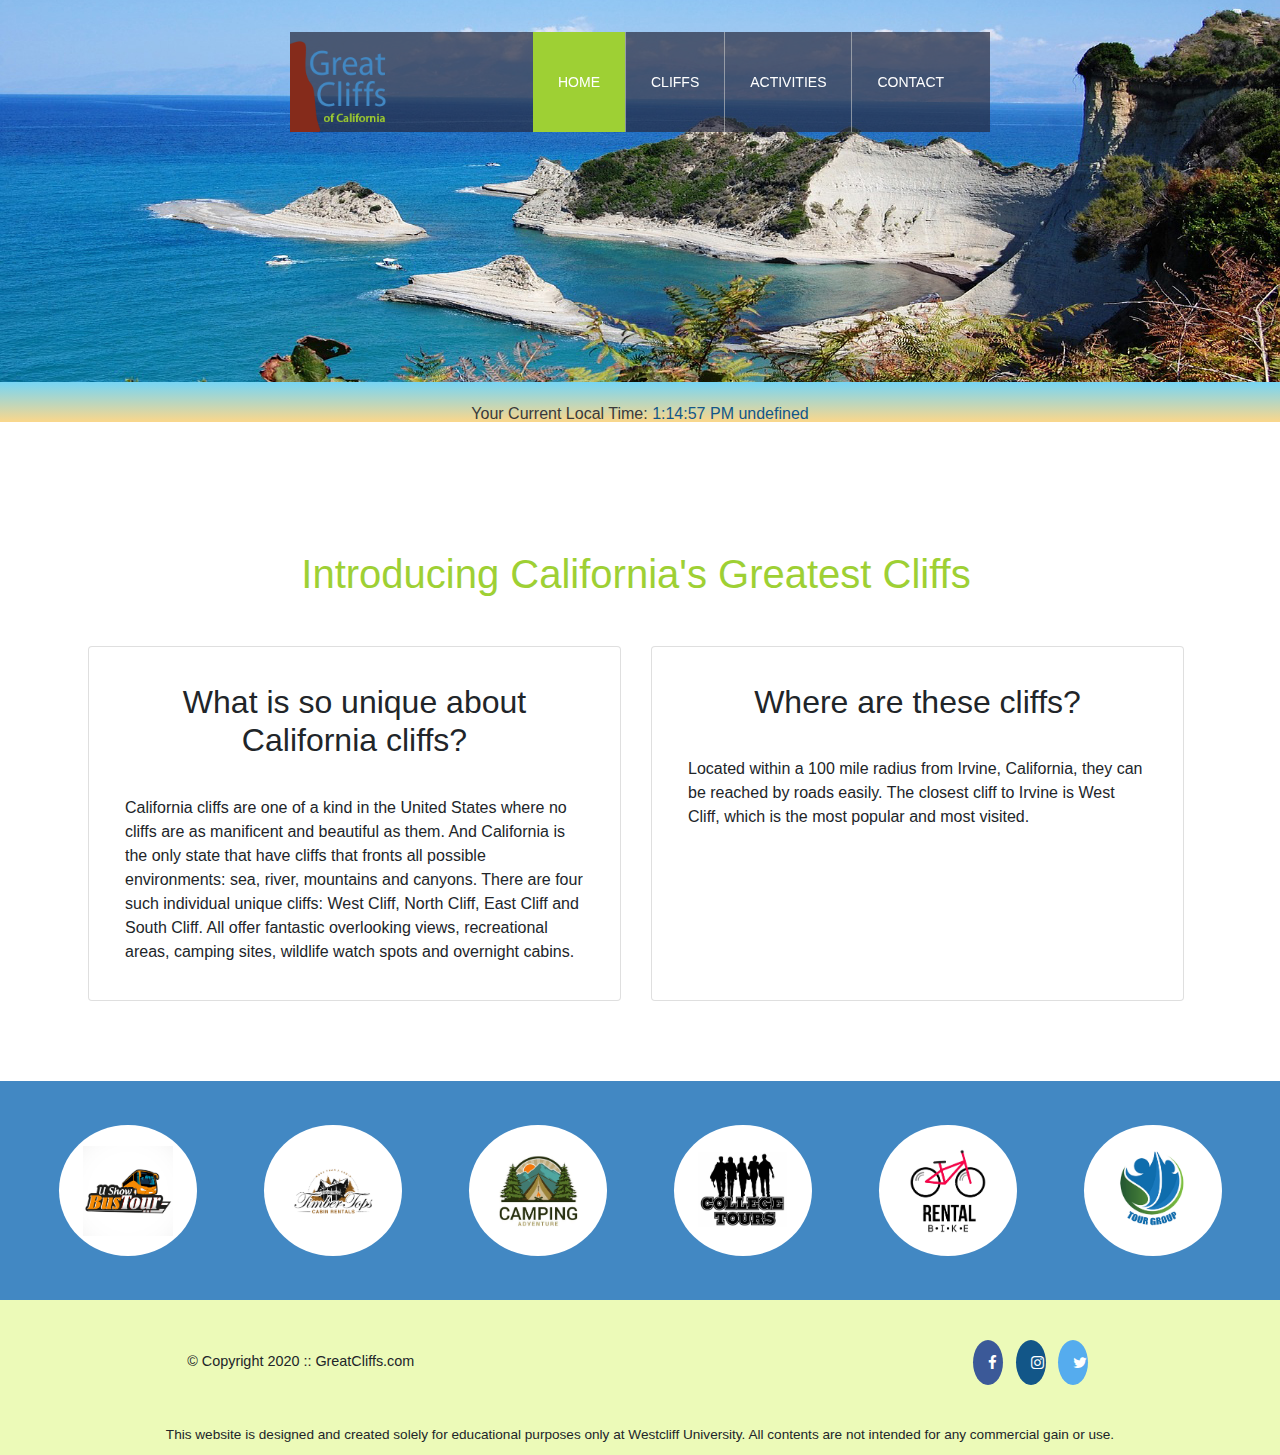
<file: index.html>
<!DOCTYPE html>
<html>
    <head>
        <title>Greatest Cliffs</title>
        <meta charset="utf-8">
        <meta name="viewport" content="width = device-width, initial-scale = 1, shrink-to-fit = no">
        
        <!-- Bootstrap CSS -->
        <link rel="stylesheet" href="https://maxcdn.bootstrapcdn.com/bootstrap/4.5.2/css/bootstrap.min.css">

        <!-- Font Awesome -->
        <link rel="stylesheet" href="https://cdnjs.cloudflare.com/ajax/libs/font-awesome/4.7.0/css/font-awesome.min.css">

        <link rel="stylesheet" href="styles.css">
    </head>
    <body id="home">
        <div>
            <div class="main-header">
                <div class="logo">
                    <img src="images/logo.png" alt="Great Cliffs Logo" width="125">
                </div>
                <nav class="main-menu navbar navbar-expand-lg navbar-dark bg-transparent">
                    <!-- Hamburger Menu -->
                    <button class="navbar-toggler" type="button" data-toggle="collapse" data-target="#navbarContent"
                        aria-controls="navbarContent" aria-expanded="false" aria-label="Toggle navigation">
                
                        <span class="navbar-toggler-icon"></span>
                    </button>
                    <div class="collapse navbar-collapse" id="navbarContent">
                        <ul class="navbar-nav">
                            <li class="active nav-item"><a href="index.html">Home</a></li>
                            <li class="nav-item"><a href="cliffs.html">Cliffs</a></li>
                            <li class="nav-item"><a href="activities.html">Activities</a></li>
                            <li class="nav-item"><a href="contact.html">Contact</a></li>
                        </ul>
                    </div>
                </nav>
            </div>
            <header></header>
            <section id="timeofday">
                <span>Your Current Local Time: </span>
                <span id="clock"></span>
            </section>
            <main>
                <div class="grid_system">
                    <h1 class="text-center m-5">Introducing California's Greatest Cliffs</h1>
                    <div class="row card-deck">
                        <div class="card col-sm-6 p-3">
                            <div class="card-body">
                                <h2 class="card-title text-center pb-4">What is so unique about California cliffs?</h2>
                                <p class="card-text">
                                    California cliffs are one of a kind in the United States where
                                    no cliffs are as manificent and beautiful as them. And
                                    California is the only state that have cliffs that fronts all
                                    possible environments: sea, river, mountains and canyons. There
                                    are four such individual unique cliffs: West Cliff, North Cliff,
                                    East Cliff and South Cliff. All offer fantastic overlooking
                                    views, recreational areas, camping sites, wildlife watch spots
                                    and overnight cabins.
                                </p>
                            </div>
                        </div>
                        <div class="card col-sm-6 p-3">
                            <div class="card-body">
                                <h2 class="card-title text-center pb-4">Where are these cliffs?</h2>
                                <p class="card-text">
                                    Located within a 100 mile radius from Irvine, California, they
                                    can be reached by roads easily. The closest cliff to Irvine is
                                    West Cliff, which is the most popular and most visited.
                                </p>
                            </div>
                        </div>
                    </div>
                </div>
            </main>
            <section>
                <ul id="partners">
                    <div class="grid-system">
                        <div id="partnersRow" class="row">
                        </div>
                    </div>
                </ul>
            </section>
            <footer>
                <div id="nondisclaimer">
                    <div class="copy">
                        &copy; Copyright 2020 :: GreatCliffs.com
                    </div>
                    <div class="social">
                        <a href="#" class="fa fa-facebook"></a>
                        <a href="#" class="fa fa-instagram"></a>
                        <a href="#" class="fa fa-twitter"></a>
                    </div>
                </div>
                <div id="disclaimer">
                    <p>
                        This website is designed and created solely for educational purposes only at Westcliff University. 
                        All contents are not intended for any commercial gain or use.
                    </p>
                </div>
            </footer>
        </div>

        <!-- Digital Clock -->
        <script src="js/digclock.js"></script>

        <!-- Partners -->
        <script src="js/site_scripts.js"></script>

        <!-- Bootstrap jQuery -->
        <script src="https://ajax.googleapis.com/ajax/libs/jquery/3.5.1/jquery.min.js"></script>
        <!-- Bootstrap Popper -->
        <script src="https://cdnjs.cloudflare.com/ajax/libs/popper.js/1.16.0/umd/popper.min.js"></script>
        <!-- Bootstrap JS -->
        <script src="https://maxcdn.bootstrapcdn.com/bootstrap/4.5.2/js/bootstrap.min.js"></script>

    </body>
</html>
</file>
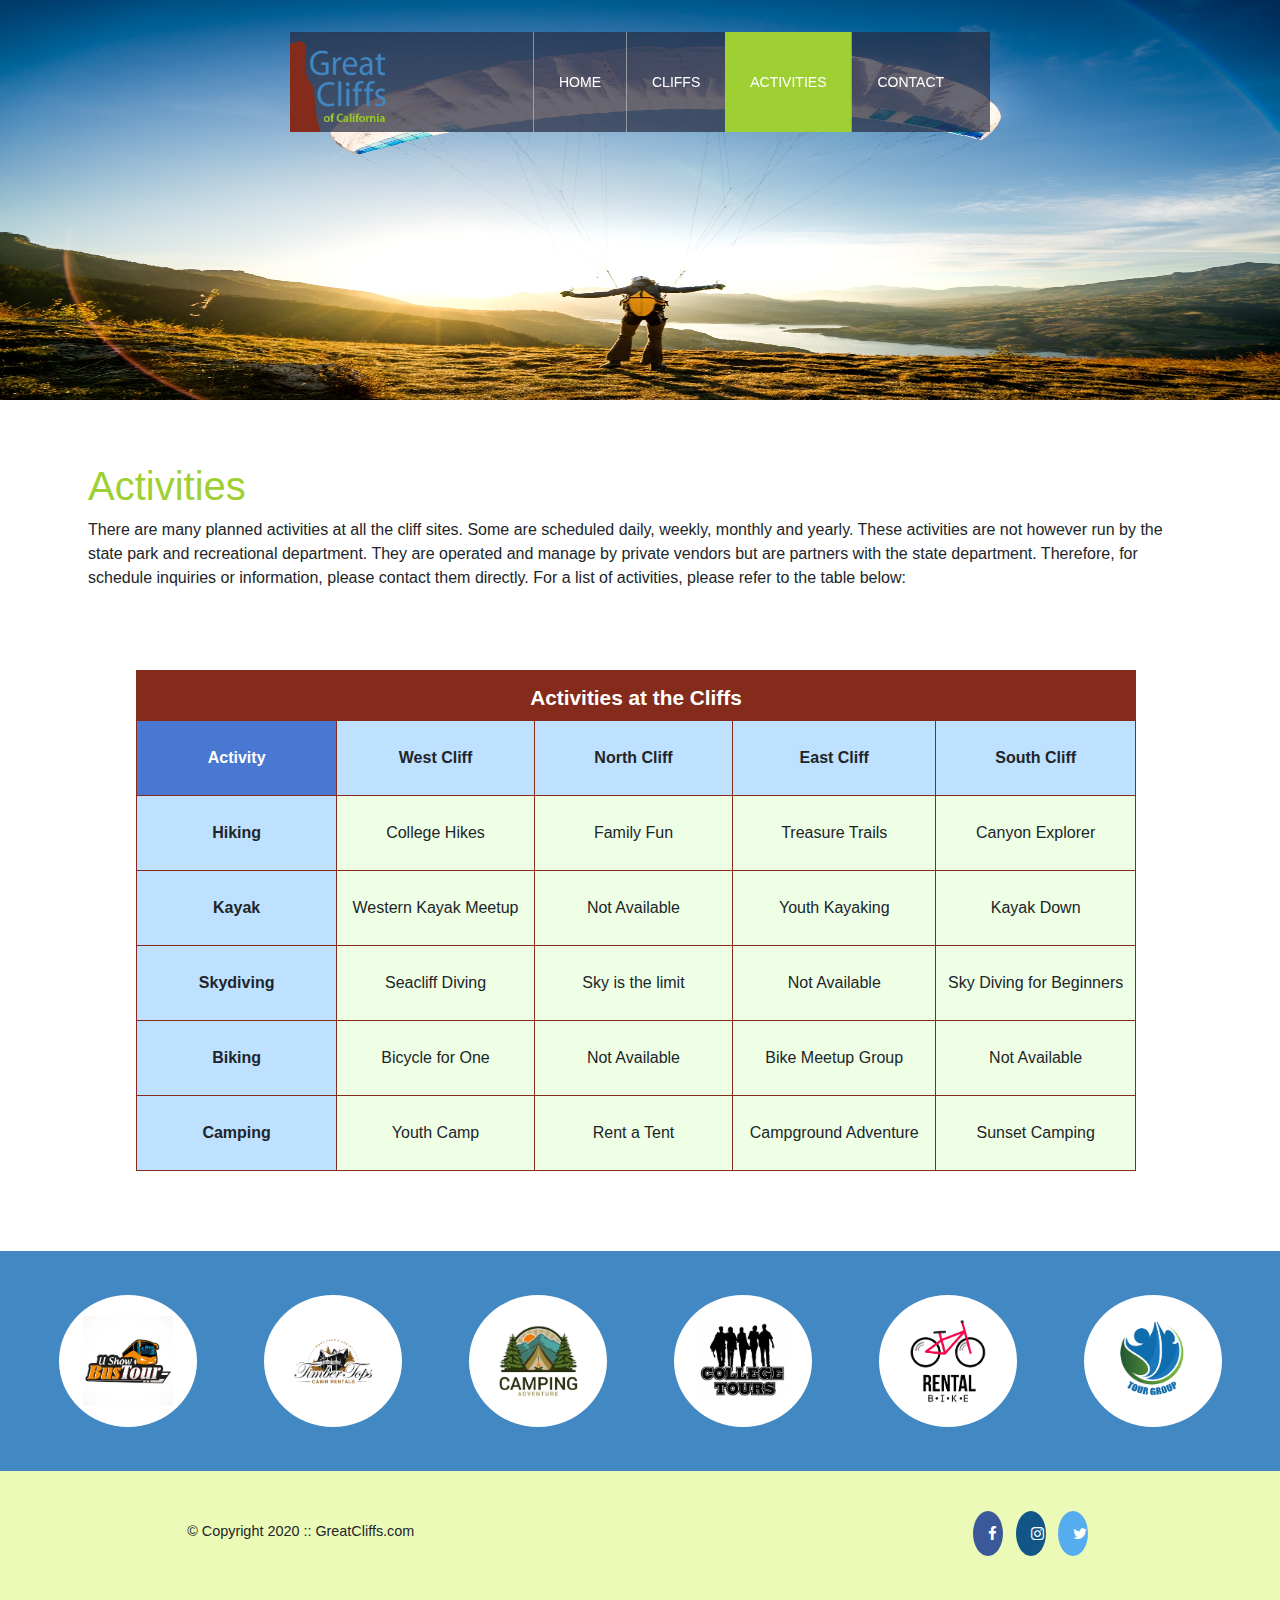
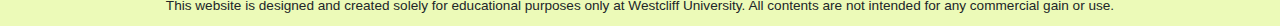
<file: activities.html>
<!DOCTYPE html>
<html>
    <head>
        <title>Greatest Cliffs</title>
        <meta charset="utf-8">
        <meta name="viewport" content="width = device-width, initial-scale = 1, shrink-to-fit = no">
        
        <!-- Bootstrap CSS -->
        <link rel="stylesheet" href="https://maxcdn.bootstrapcdn.com/bootstrap/4.5.2/css/bootstrap.min.css">

        <!-- Font Awesome -->
        <link rel="stylesheet" href="https://cdnjs.cloudflare.com/ajax/libs/font-awesome/4.7.0/css/font-awesome.min.css">
        <link rel="stylesheet" href="styles.css">
        <script type="text/javascript" src="https://code.jquery.com/jquery-3.7.1.min.js"></script>
    </head>
    <body id="activities">
        <div>
            <div class="main-header">
                <div class="logo">
                    <img src="images/logo.png" alt="Great Cliffs Logo" width="125">
                </div>
                <nav class="main-menu navbar navbar-expand-lg navbar-dark bg-transparent">
                    <!-- Hamburger Menu -->
                    <button class="navbar-toggler" type="button" data-toggle="collapse" data-target="#navbarContent"
                        aria-controls="navbarContent" aria-expanded="false" aria-label="Toggle navigation">
                
                        <span class="navbar-toggler-icon"></span>
                    </button>
                    <div class="collapse navbar-collapse" id="navbarContent">
                        <ul class="navbar-nav">
                            <li class="nav-item"><a href="index.html">Home</a></li>
                            <li class="nav-item"><a href="cliffs.html">Cliffs</a></li>
                            <li class="active nav-item"><a href="activities.html">Activities</a></li>
                            <li class="nav-item"><a href="contact.html">Contact</a></li>
                        </ul>
                    </div>
                </nav>
            </div>
            <header></header>
            <main>
                <h1>Activities</h1>
                <p>
                    There are many planned activities at all the cliff sites. Some are scheduled daily, weekly, 
                    monthly and yearly. These activities are not however run by the state park and recreational 
                    department. They are operated and manage by private vendors but are partners with the state 
                    department. Therefore, for schedule inquiries or information, please contact them directly. 
                    For a list of activities, please refer to the table below:
                </p>
                <div class="table-responsive">
                    <table>
                        <caption>Activities at the Cliffs</caption>
                        <thead>
                            <tr>
                                <th>Activity</th>
                                <th>West Cliff</th>
                                <th>North Cliff</th>
                                <th>East Cliff</th>
                                <th>South Cliff</th>
                            </tr>
                        </thead>
                        <tbody>
                            <tr>
                                <td>Hiking</td>
                                <td>College Hikes</td>
                                <td>Family Fun</td>
                                <td>Treasure Trails</td>
                                <td>Canyon Explorer</td>
                            </tr>
                            <tr>
                                <td>Kayak</td>
                                <td>Western Kayak Meetup</td>
                                <td>Not Available</td>
                                <td>Youth Kayaking</td>
                                <td>Kayak Down</td>
                            </tr>
                            <tr>
                                <td>Skydiving</td>
                                <td>Seacliff Diving</td>
                                <td>Sky is the limit</td>
                                <td>Not Available</td>
                                <td>Sky Diving for Beginners</td>
                            </tr>
                            <tr>
                                <td>Biking</td>
                                <td>Bicycle for One</td>
                                <td>Not Available</td>
                                <td>Bike Meetup Group</td>
                                <td>Not Available</td>
                            </tr>
                            <tr>
                                <td>Camping</td>
                                <td>Youth Camp</td>
                                <td>Rent a Tent</td>
                                <td>Campground Adventure</td>
                                <td>Sunset Camping</td>
                            </tr>
                        </tbody>
                    </table>
                </div>

                <!-- The Modal -->
                <div class="modal" id="displaySelectedModal">
                    <div class="modal-dialog">
                        <div class="modal-content">
                    
                            <!-- Modal Header -->
                            <div class="modal-header">
                                <h4 class="modal-title">My selected activities to enquire:</h4>
                                <button type="button" class="close" data-dismiss="modal">&times;</button>
                            </div>
                        
                            <!-- Modal body -->
                            <div class="modal-body">
                            </div>
                        
                            <!-- Modal footer -->
                            <div class="modal-footer">
                                <button type="button" class="btn btn-success" data-dismiss="modal">Back to Activities</button>
                                <button type="button" class="btn btn-primary">Get Info</button>
                            </div>
                        </div>
                    </div>
                </div>
            </main>
            <section>
                <ul id="partners">
                    <div class="grid-system">
                        <div id="partnersRow" class="row">
                        </div>
                    </div>
                </ul>
            </section>
            <footer>
                <div id="nondisclaimer">
                    <div class="copy">
                        &copy; Copyright 2020 :: GreatCliffs.com
                    </div>
                    <div class="social">
                        <a href="#" class="fa fa-facebook"></a>
                        <a href="#" class="fa fa-instagram"></a>
                        <a href="#" class="fa fa-twitter"></a>
                    </div>
                </div>
                <div id="disclaimer">
                    <p>
                        This website is designed and created solely for educational purposes only at Westcliff University. 
                        All contents are not intended for any commercial gain or use.
                    </p>
                </div>
            </footer>
        </div>

        <!-- Partners -->
        <script src="js/site_scripts.js"></script>
        <script src="js/activity.js"></script>

        <!-- Bootstrap jQuery -->
        <script src="https://ajax.googleapis.com/ajax/libs/jquery/3.5.1/jquery.min.js"></script>
        <!-- Bootstrap Popper -->
        <script src="https://cdnjs.cloudflare.com/ajax/libs/popper.js/1.16.0/umd/popper.min.js"></script>
        <!-- Bootstrap JS -->
        <script src="https://maxcdn.bootstrapcdn.com/bootstrap/4.5.2/js/bootstrap.min.js"></script>
    </body>
</html>
</file>
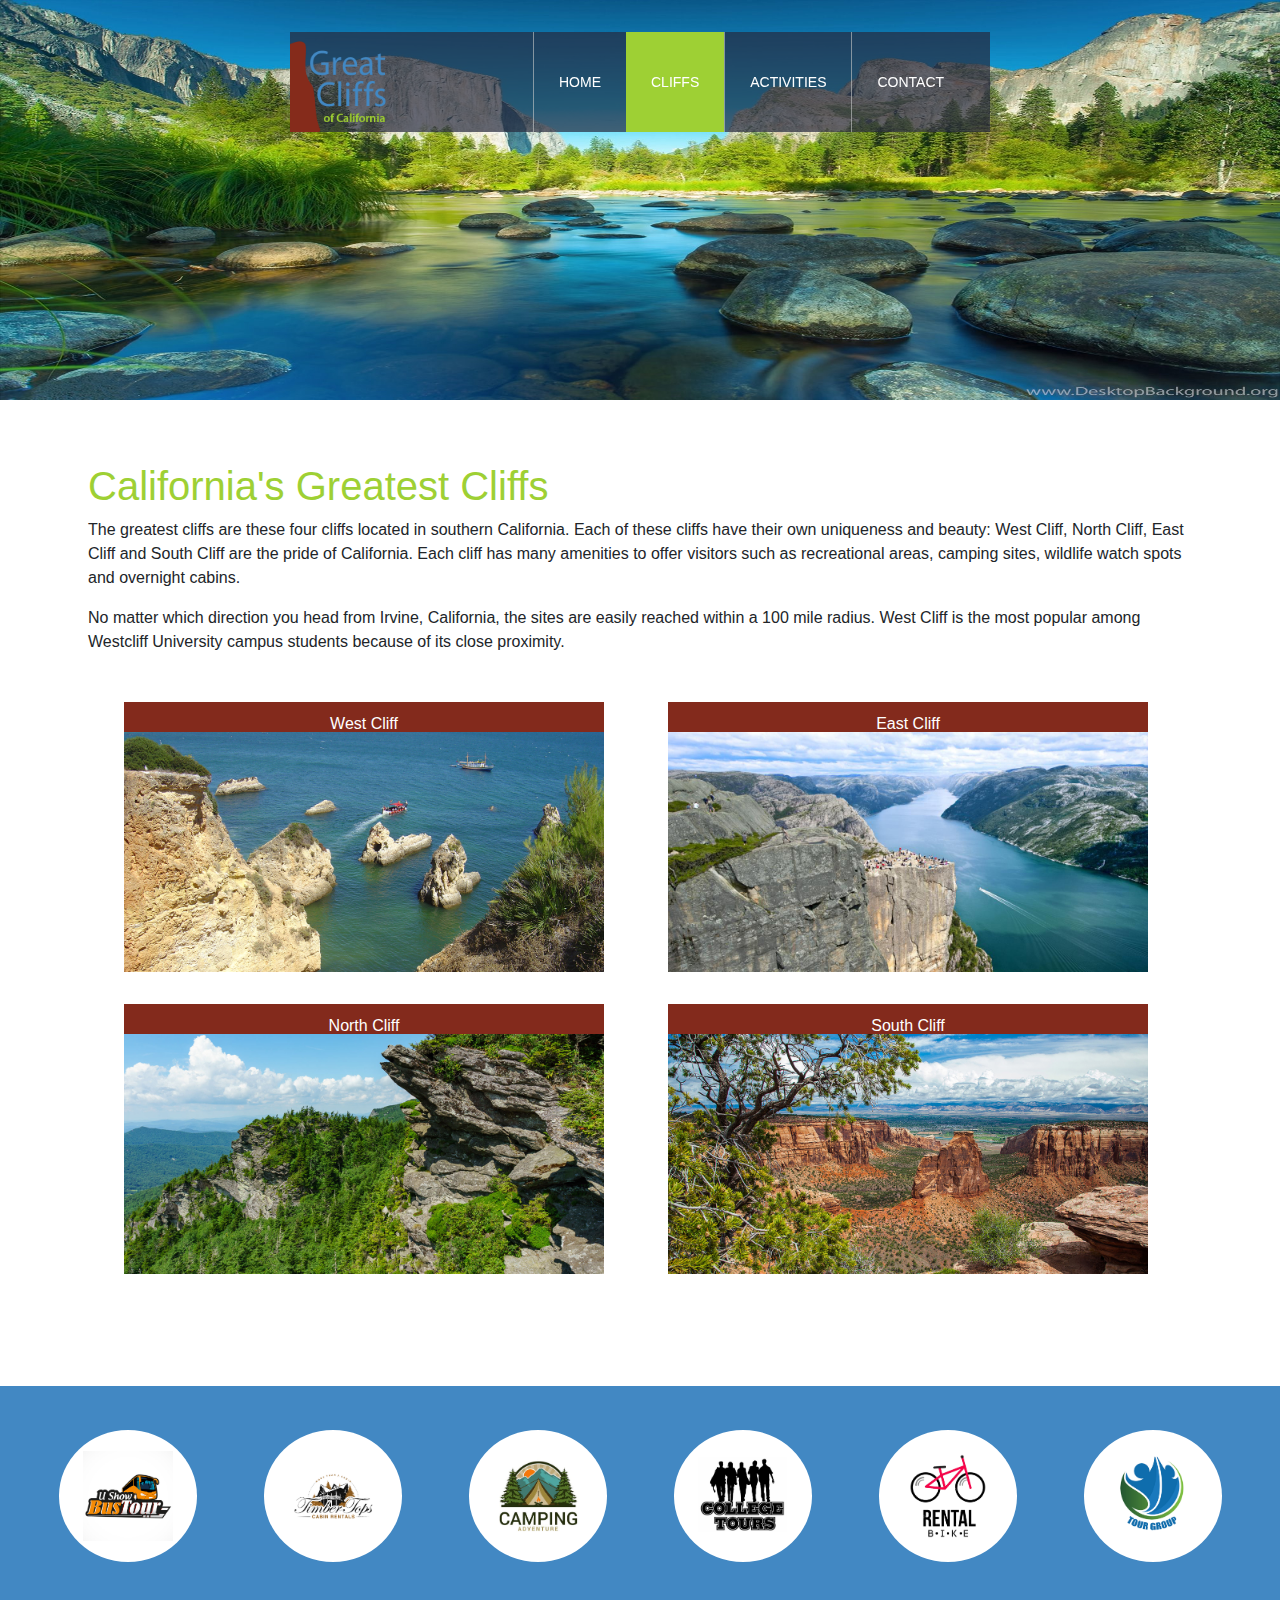
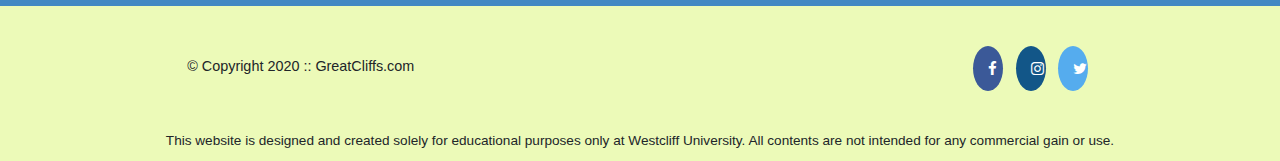
<file: cliffs.html>
<!DOCTYPE html>
<html>
    <head>
        <title>Greatest Cliffs</title>
        <meta charset="utf-8">
        <meta name="viewport" content="width = device-width, initial-scale = 1, shrink-to-fit = no">
        
        <!-- Bootstrap CSS -->
        <link rel="stylesheet" href="https://maxcdn.bootstrapcdn.com/bootstrap/4.5.2/css/bootstrap.min.css">

        <!-- Font Awesome -->
        <link rel="stylesheet" href="https://cdnjs.cloudflare.com/ajax/libs/font-awesome/4.7.0/css/font-awesome.min.css">
        <link rel="stylesheet" href="styles.css">
    </head>
    <body id="cliffs">
        <div>
            <div class="main-header">
                <div class="logo">
                    <img src="images/logo.png" alt="Great Cliffs Logo" width="125">
                </div>
                <nav class="main-menu navbar navbar-expand-lg navbar-dark bg-transparent">
                    <!-- Hamburger Menu -->
                    <button class="navbar-toggler" type="button" data-toggle="collapse" data-target="#navbarContent"
                        aria-controls="navbarContent" aria-expanded="false" aria-label="Toggle navigation">
                
                        <span class="navbar-toggler-icon"></span>
                    </button>
                    <div class="collapse navbar-collapse" id="navbarContent">
                        <ul class="navbar-nav">
                            <li class="nav-item"><a href="index.html">Home</a></li>
                            <li class="active nav-item"><a href="cliffs.html">Cliffs</a></li>
                            <li class="nav-item"><a href="activities.html">Activities</a></li>
                            <li class="nav-item"><a href="contact.html">Contact</a></li>
                        </ul>
                    </div>
                </nav>
            </div>
            <header></header>
            <main>
                <h1>California's Greatest Cliffs</h1>
                <p>
                    The greatest cliffs are these four cliffs located in southern California. Each of these 
                    cliffs have their own uniqueness and beauty: West Cliff, North Cliff, East Cliff and South 
                    Cliff are the pride of California. Each cliff has many amenities to offer visitors such as 
                    recreational areas, camping sites, wildlife watch spots and overnight cabins.
                </p>
                <p>
                    No matter which direction you head from Irvine, California, the sites are easily reached 
                    within a 100 mile radius. West Cliff is the most popular among Westcliff University campus 
                    students because of its close proximity.
                </p>
                <div class="cliffImages">
                    <div>
                        <div>
                            <p>West Cliff</p>
                            <img src="images/cliff-west-sea.jpeg" alt="West Cliff">
                        </div>
                        <div>
                            <p class="psome">North Cliff</p>
                            <img src="images/cliff-north-mountain.jpeg" alt="North Cliff">
                        </div>
                    </div>
                    <div>
                        <div>
                            <p>East Cliff</p>
                            <img src="images/cliff-east-river.jpeg" alt="East Cliff">
                        </div>
                        <div>
                            <p>South Cliff</p>
                            <img src="images/cliff-south-canyon.jpeg" alt="South Cliff">
                        </div>
                    </div>
                </div>
            </main>
            <section>
                <ul id="partners">
                    <div class="grid-system">
                        <div id="partnersRow" class="row">
                        </div>
                    </div>
                </ul>
            </section>
            <footer>
                <div id="nondisclaimer">
                    <div class="copy">
                        &copy; Copyright 2020 :: GreatCliffs.com
                    </div>
                    <div class="social">
                        <a href="#" class="fa fa-facebook"></a>
                        <a href="#" class="fa fa-instagram"></a>
                        <a href="#" class="fa fa-twitter"></a>
                    </div>
                </div>
                <div id="disclaimer">
                    <p>
                        This website is designed and created solely for educational purposes only at Westcliff University. 
                        All contents are not intended for any commercial gain or use.
                    </p>
                </div>
            </footer>
        </div>

        <!-- Partners -->
        <script src="js/site_scripts.js"></script>

        <!-- Bootstrap jQuery -->
        <script src="https://ajax.googleapis.com/ajax/libs/jquery/3.5.1/jquery.min.js"></script>
        <!-- Bootstrap Popper -->
        <script src="https://cdnjs.cloudflare.com/ajax/libs/popper.js/1.16.0/umd/popper.min.js"></script>
        <!-- Bootstrap JS -->
        <script src="https://maxcdn.bootstrapcdn.com/bootstrap/4.5.2/js/bootstrap.min.js"></script>
        
    </body>
</html>
</file>
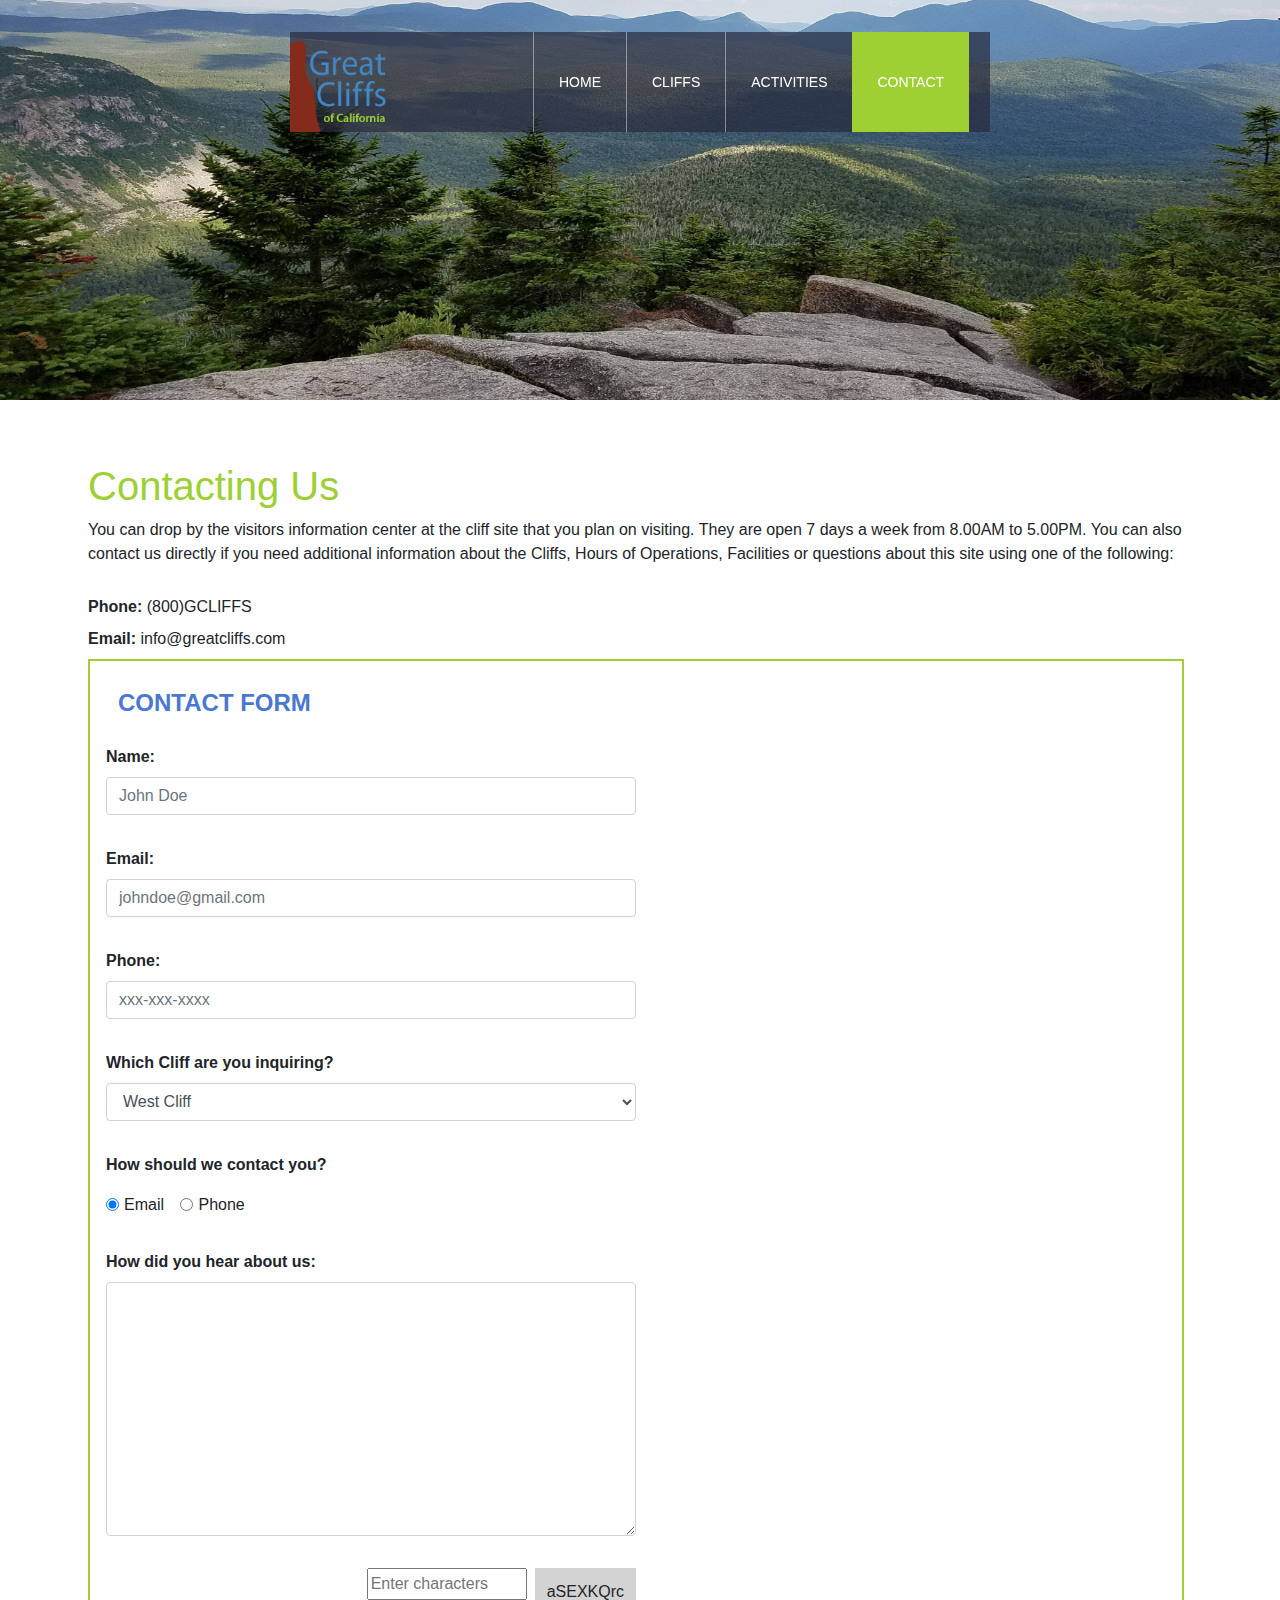
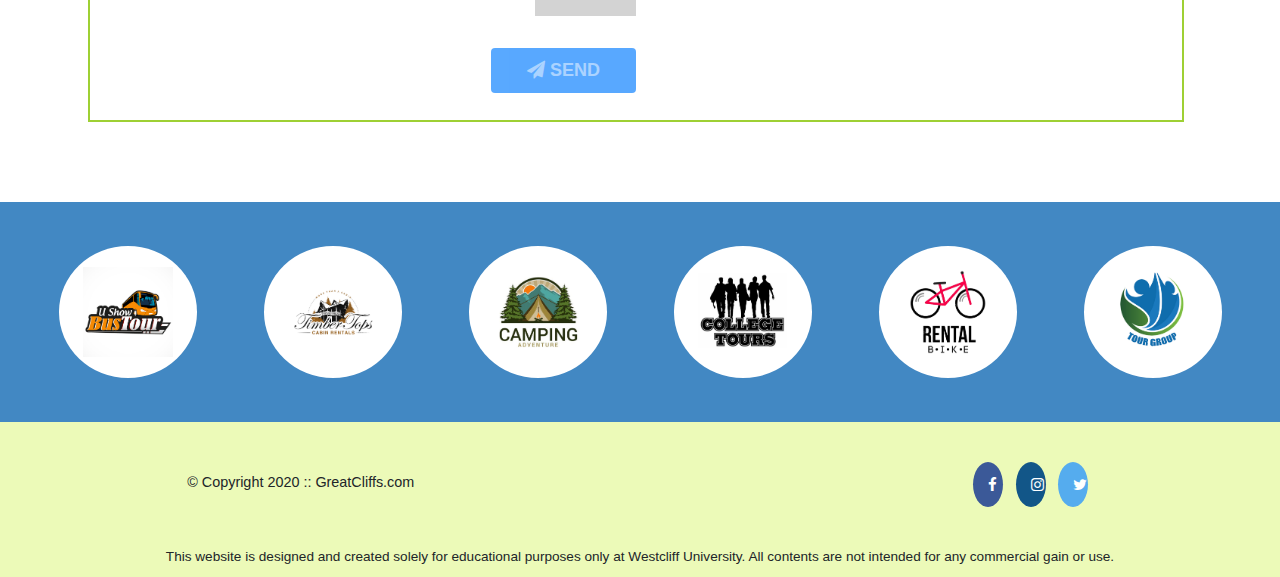
<file: contact.html>
<!DOCTYPE html>
<html>
    <head>
        <title>Greatest Cliffs</title>
        <meta charset="utf-8">
        <meta name="viewport" content="width = device-width, initial-scale = 1, shrink-to-fit = no">
        
        <!-- Bootstrap CSS -->
        <link rel="stylesheet" href="https://maxcdn.bootstrapcdn.com/bootstrap/4.5.2/css/bootstrap.min.css">

        <!-- Font Awesome -->
        <link rel="stylesheet" href="https://cdnjs.cloudflare.com/ajax/libs/font-awesome/4.7.0/css/font-awesome.min.css">
        <link rel="stylesheet" href="styles.css">
    </head>
    <body id="contact" onload="disableButton(true)">
        <div>
            <div class="main-header">
                <div class="logo">
                    <img src="images/logo.png" alt="Great Cliffs Logo" width="125">
                </div>
                <nav class="main-menu navbar navbar-expand-lg navbar-dark bg-transparent">
                    <!-- Hamburger Menu -->
                    <button class="navbar-toggler" type="button" data-toggle="collapse" data-target="#navbarContent"
                        aria-controls="navbarContent" aria-expanded="false" aria-label="Toggle navigation">
                
                        <span class="navbar-toggler-icon"></span>
                    </button>
                    <div class="collapse navbar-collapse" id="navbarContent">
                        <ul class="navbar-nav">
                            <li class="nav-item"><a href="index.html">Home</a></li>
                            <li class="nav-item"><a href="cliffs.html">Cliffs</a></li>
                            <li class="nav-item"><a href="activities.html">Activities</a></li>
                            <li class="active nav-item"><a href="contact.html">Contact</a></li>
                        </ul>
                    </div>
                </nav>
            </div>
            <header></header>
            <main>
                <h1>Contacting Us</h1>
                <p>
                    You can drop by the visitors information center at the cliff site that you plan on visiting. 
                    They are open 7 days a week from 8.00AM to 5.00PM. You can also contact us directly if you 
                    need additional information about the Cliffs, Hours of Operations, Facilities or questions 
                    about this site using one of the following:
                </p>

                <div class="contactinfo">
                    <div class="phone">
                        <span>Phone:</span>
                        <span>(800)GCLIFFS</span>
                    </div>
                    <div class="email">
                        <span>Email:</span>
                        <span>info@greatcliffs.com</span>
                    </div>
                </div>
                
                <form action="/contact" method="post">
                    <legend>Contact Form</legend>
                    <div class="form-group">
                        <label>Name:</label>
                        <input type="text" class="form-control col-sm-6" name="name" placeholder="John Doe">
                    </div>
                    <div class="form-group">
                        <label>Email:</label>
                        <input type="email" class="form-control col-sm-6" name="email" placeholder="johndoe@gmail.com">
                    </div>
                    <div class="form-group">
                        <label>Phone:</label>
                        <input type="text" class="form-control col-sm-6" name="phone" placeholder="xxx-xxx-xxxx">
                    </div>
                
                    <div class="form-group">
                        <label>Which Cliff are you inquiring?</label>
                        <select class="form-control col-sm-6">
                            <option>West Cliff</option>
                            <option>North Cliff</option>
                            <option>East Cliff</option>
                            <option>South Cliff</option>
                        </select>
                    </div>
                
                    <div class="form-group">
                        <label class="form-check-label">How should we contact you?</label>
                        <div class="mt-n3">
                            <div class="form-check form-check-inline">
                                <input class="form-check-input" type="radio" name="contact" value="email" checked>Email
                            </div>
                            <div class="form-check form-check-inline">
                                <input class="form-check-input" type="radio" name="contact" value="phone">Phone
                            </div>
                        </div>
                    </div>
                
                    <div class="form-group">
                        <label>How did you hear about us:</label>
                        <textarea class="form-control col-sm-6" rows="10"></textarea>
                    </div>
                
                    <!-- Random Codes -->
                    <div class="randomcode d-flex flex-column flex-sm-row justify-content-end">
                        <input id="codeentered" type="text" name="randomcode" placeholder="Enter characters">
                        <p id="codes"></p>
                    </div>
                
                    <div class="buttonContainer mb-5">
                        <button type="submit" id="submit" class="btn btn-primary border-0 float-right" value="send">
                            <span class="fa fa-paper-plane"></span> SEND
                        </button>
                    </div>
                </form>
            </main>
            <section>
                <ul id="partners">
                    <div class="grid-system">
                        <div id="partnersRow" class="row">
                        </div>
                    </div>
                </ul>
            </section>
            <footer>
                <div id="nondisclaimer">
                    <div class="copy">
                        &copy; Copyright 2020 :: GreatCliffs.com
                    </div>
                    <div class="social">
                        <a href="#" class="fa fa-facebook"></a>
                        <a href="#" class="fa fa-instagram"></a>
                        <a href="#" class="fa fa-twitter"></a>
                    </div>
                </div>
                <div id="disclaimer">
                    <p>
                        This website is designed and created solely for educational purposes only at Westcliff University. 
                        All contents are not intended for any commercial gain or use.
                    </p>
                </div>
            </footer>
        </div>

        <!-- Partners -->
        <script src="js/site_scripts.js"></script>

        <!-- Random Codes -->
        <script src="js/randomcodes.js"></script>

        <!-- Bootstrap jQuery -->
        <script src="https://ajax.googleapis.com/ajax/libs/jquery/3.5.1/jquery.min.js"></script>
        <!-- Bootstrap Popper -->
        <script src="https://cdnjs.cloudflare.com/ajax/libs/popper.js/1.16.0/umd/popper.min.js"></script>
        <!-- Bootstrap JS -->
        <script src="https://maxcdn.bootstrapcdn.com/bootstrap/4.5.2/js/bootstrap.min.js"></script>
        
    </body>
</html>
</file>
<file: styles.css>
/* Navigation */

#home {
    background: no-repeat white url(images/cliff_ocean.jpg);
    background-size: 100% 400px;
}

#activities {
    background: no-repeat white url(images/runfly.jpg);
    background-size: 100% 400px;
}

#contact {
    background: no-repeat white url(images/cliff_rock.jpg);
    background-size: 100% 400px;
}

#cliffs {
    background: no-repeat white url(images/forest_cliff.jpeg);
    background-size: 100% 400px;
}

header{
    width: 100%;
    min-height: 250px;
}

.main-header {
    background-color: rgb(38, 41, 61, 0.7);
    max-width: 700px;
    width: 80%;
    margin: 2em auto 0 auto;
    min-height: 100px;
    height: 100px;
    position: sticky;
    z-index: 100;
    top: 0;
}

.main-header .logo img {
    width: 100px;
    height: 100px;
    margin: 0 2em 0 0;
    float: left;
}

.main-menu {
    margin-left: 227px;
    font-weight: 400;
}

.main-menu ul li {
    list-style-type: none;
    display: inline-block;
    float: left;
    padding-left: 25px;
    padding-right: 25px;
    border-left: 1px solid rgba(202, 204, 202, 0.6);
    line-height: 100px;
    text-transform: uppercase;
    font-size: 14px;
    margin-top: -0.55em;
}

.main-menu ul li a {
    text-decoration: none;
    color: rgb(255, 255, 255);
}

.main-menu ul li a:hover {
    color: #9ed034;;
}

.main-menu ul li.active {
    background: #9ed034;
    border: none;
}

.main-menu ul li.active a {
    color: #fff;
}

/* Main */
main {
    padding: 3em 6em 3em 5.5em;
    margin: 2em 0;
    font-family: Arial, Helvetica, sans-serif;
}

main h1 {
    color: #9ed034;
}

/* Partners */
section {
    width: 100%;
    background-color: #4288C3;
}

section #partners {
    width: 100%;
    max-width: 1200px;
    padding: 2em 0 2em 0;
    margin: 0 auto;
    text-align: center;
}

section #partners .partner {
    display: inline-block;
    margin: 0.75em 0 0.75em;
    padding: 1.3em 1.5em;
    background-color: #fff;
    border-radius: 50%;
}

section #partners .partner img {
    width: 90px;
    height: 90px;
}

/* Footer */
footer {
    width: 100%;
    height: 155px;
    padding-bottom: 1em;
    background-color: #ecfab8;
}

footer #nondisclaimer .copy {
    padding: 3.5em 3.5em 3.5em 13em;
    float: left;
    font-size: 0.9em;
}

footer #nondisclaimer .social {
    padding: 2.5em;
    margin-right: 9.25em;
    float: right;
}

footer #disclaimer {
    clear: both;
}

footer #disclaimer p {
    font-size: 0.85em;
    text-align: center;
}

footer #nondisclaimer .social .fa {
    padding: 15px;
    font-size: 15px;
    width: 15px;
    text-align: center;
    text-decoration: none;
    margin: 0 4px;
    border-radius: 50%;
}

footer #nondisclaimer .social .fa:hover {
    opacity: 0.7;
}

footer #nondisclaimer .social .fa-facebook {
    background: #3B5998;
    color: white;
}

footer #nondisclaimer .social .fa-twitter {
    background: #55ACEE;
    color: white;
}

footer #nondisclaimer .social .fa-instagram {
    background: #125688;
    color: white;
}

/* Home */
#timeofday {
    font-family: Arial, Helvetica, sans-serif;
    color: #3a3a3a;
    background: linear-gradient(0deg, rgba(251,215,139,1) 0%, rgba(118,213,245,1) 100%);
    text-align: center;
    height: 2.5em;
    padding-top: 1.25em;
}

#clock {
    color: #125688;
}

/* Activities */
table {
    width: 1000px;
    margin: 4em auto 0 auto;
    text-align: center;
}

caption {
    caption-side: top;
    background: #852B1B;
    height: 50px;
    color: #fff;
    font-size: 1.3em;
    font-weight: bold;
    text-align: center;
}

thead {
    background: #BDE1FF;
}

tbody {
    background: #EEFFE6;
}

th, td {
    width: 225px;
    height: 75px;
    vertical-align: middle;
    border: solid 1px #852B1B;
}

th:first-child {
    width: 125px;
    height: 50px;
    background: #4977D1;
    color: #fff;
}

td:first-child {
    font-weight: bold;
    background: #BDE1FF;
}

.highlightCell {
    color:white;
    background-color: #9ed034;
    font-weight: bold;
}

#activities main #displaySelected {
    visibility: hidden;
    margin: 0 auto;
    width: 600px;
    border: 2px solid #9ed034;
    padding: 0.75em;
}

#activities main #displaySelected #result, #activities main #displaySelected #sendInfo {
    display: inline-block;
    margin: 0;
}

#activities main #result {
    min-height: 50px;
    width: 300px;
    padding: 0;
}

#activities main #result h4 {
    margin-bottom: 1em;
    font-size: 1.15em;
}

#activities main #displaySelected #sendInfo input[type="email"] {
    width: 200px;
}

/* Contact */
#contact main p {
    padding-bottom: 0.8em;
}

.contactinfo div {
    padding-bottom: 0.5em;
}

.contactinfo div span:first-child, label {
    font-weight: bold;
}

form {
    border: 2px solid #9ed034;
    padding: 1.5em 1em;
}

legend {
    color: #4977D1;
    font-weight: bold;
    text-transform: uppercase;
    padding: 0 0.5em 0 0.5em;
}

form div {
    padding: 1em 0 0 0;
}

.button {
    width: 10em;
    height: 5em;
    margin: auto;
}

.randomcode {
    height: 5em;
    padding-top: 0;
}

#codeentered {
    max-width: 10em;
    height: 2em;
    margin-top: 1em;
}

#codes {
    background-color: lightgray;
    max-width: 7em;
    height: 3em;
    padding: 0.75em;
    margin-left: 0.5em;
    margin-top: 1em;
    display:inline;
}

.btn {
    color: #fff;
    padding: 0.5em 2em;
    font-weight: bold;
    font-size: large;
}

/* Cliffs */
.cliffImages {
    display: flex;
    flex-direction: row;
    justify-content: center;
    text-align: center;
    align-items: center;
}

.cliffImages img {
    width: 30em;
}

.cliffImages div {
    padding: 1em 1em 1em 1em;
}

.cliffImages div div {
    padding: 1em 1em 1em 1em;
}

.cliffImages p {
    background-color: #832a1c;
    color: white;
    height: 30px;
    margin: 0;
    padding-top: 10px;
}

/* ACTIVATE BELOW WHEN TESTING NAVIGATION AND OTHERS FOR RWD */

/* Media Queries */
@media (max-width: 575px) {
    .randomcode {
        height: 8em;
        align-items: end;
    }
}
@media (max-width: 768px) {
    .randomcode {
        width: 100%;
    }
    .buttonContainer {
        width: 100%;
    }
    footer #nondisclaimer .copy {
        padding: 3.5em 0em 3.5em 0em;
        text-align: center;
        float: none;
        font-size: 0.9em;
      }
      footer #nondisclaimer .social {
        padding: 2.5em 0;
        margin: 0;
        text-align: center;
        float: none;
      }
}

@media (min-width: 769px) {
    .randomcode {
        width: 50%;
    }
    .buttonContainer {
        width: 50%;
    }
}

@media (max-width: 991px) {
    .main-menu {
        width: 200px;
        position: absolute;
        right: -6em;
        top: 2em;
      }
      .main-menu ul {
        margin-top: 2.5em;
        margin-left: -7em;
        margin-right: 7em;
        background-color: rgb(38, 41, 61, 0.7);
      }
      .main-menu ul li {
        border-bottom: 1px solid rgba(202, 204, 202, 0.6);
      }
      main {
        padding: 3em 4em 3em 3.5em;
        margin: 0;
      }
      #home .main-col-content {
        padding: 25px;
        min-height: 450px;
        margin-top: 1em;
      }
}
</file>
